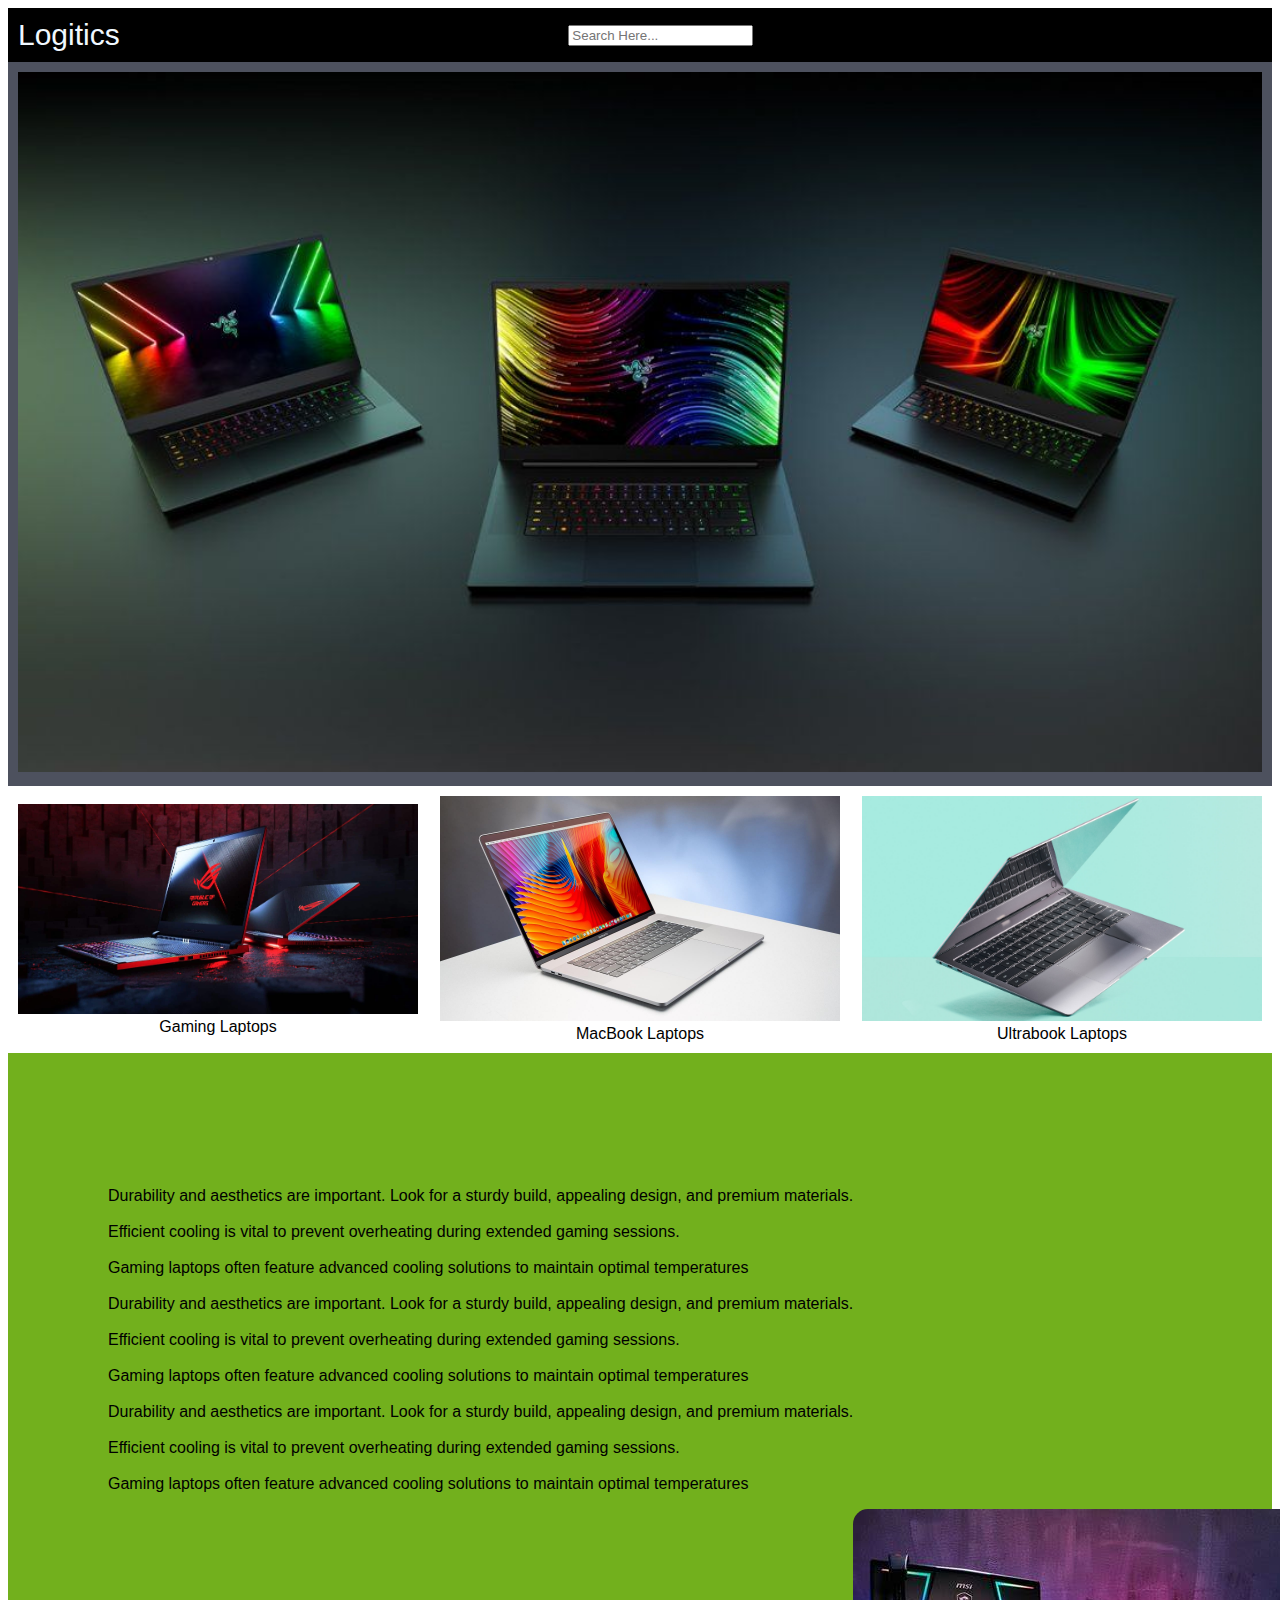
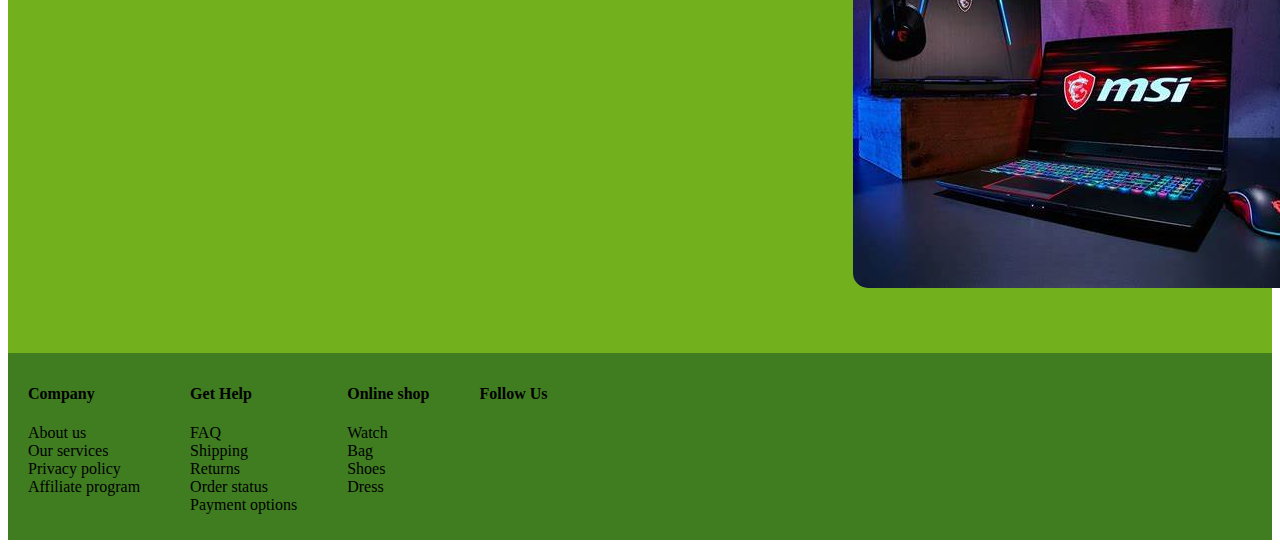
<file: index.html>
<!DOCTYPE html>
<html lang="en">

<head>
    <meta charset="UTF-8">
    <meta http-equiv='X-UA-Compatible' content='IE=edge'>
    <meta name="viewport" content="width=device-width, initial-scale=1.0">
    <link rel="stylesheet" href="https://cdnjs.cloudflare.com/ajax/libs/font-awesome/6.5.1/css/all.min.css"
        integrity="sha512-DTOQO9RWCH3ppGqcWaEA1BIZOC6xxalwEsw9c2QQeAIftl+Vegovlnee1c9QX4TctnWMn13TZye+giMm8e2LwA=="
        crossorigin="anonymous" referrerpolicy="no-referrer" />
    <link rel="stylesheet" href="LandingPage.css">
    <title>Logitics</title>
</head>

<body>
    <nav class="">
        <div class="logo">Logitics</div>
        <input type="checkbox" id="click">



        <div class="textarea">
            <input type="text" class="searchglass" placeholder="Search Here..." required>
            <a href="#"><i class="fa-solid fa-magnifying-glass"></i></a>
        </div>

        <ul>
            <li class="active">
            <li><a href="#"><i class="fa-solid fa-heart"></i></a></li>
            <li><a href="#"><i class="fa-solid fa-headset"></i></a>
            <li><a href="#"><i class="fa-solid fa-location-dot"></i></a>
            <li><a href="#"><i class="fa-solid fa-cart-shopping"></i></a>
        </ul>
    </nav>

    <div class="hero">
        <div class="box">
            <img src="razer blade ces 2022.jpg" alt="loading error">
        </div>
    </div>

    <div class="cards">
        <div class="box1">
            <img src="Gaming Laptop.jpg" alt="loading error">
            <br><a href="page2.html" >Gaming Laptops</a></br>
        </div>

        <div class="box2">
            <img src="Macbook.jpg" alt="loading error">
            <br><a href="page3.html" >MacBook Laptops</a></br>
        </div>

        <div class="box3">
            <img src="Ultrabook Laptop.jpg" alt="loading error">
            <br><a href="page4.html">Ultrabook Laptops</a></br>
        </div>

    </div>


    <div class="section2">
        <div class="content">
            <p><br>Durability and aesthetics are important.
                Look for a sturdy build,
                appealing design, and premium materials. </br>
                <br>Efficient cooling is vital to prevent overheating
                during extended gaming sessions. </br>
                <br>Gaming laptops often feature advanced cooling
                solutions to maintain optimal temperatures </br>
                <br>Durability and aesthetics are important.
                Look for a sturdy build,
                appealing design, and premium materials. </br>
                <br>Efficient cooling is vital to prevent overheating
                during extended gaming sessions. </br>
                <br>Gaming laptops often feature advanced cooling
                solutions to maintain optimal temperatures </br>
                <br>Durability and aesthetics are important.
                Look for a sturdy build,
                appealing design, and premium materials. </br>
                <br>Efficient cooling is vital to prevent overheating
                during extended gaming sessions. </br>
                <br>Gaming laptops often feature advanced cooling
                solutions to maintain optimal temperatures </br>
            </p>
            <div class="image">
                <img src="Gaming1.jpg" alt="loading error">
            </div>
        </div>
    </div>





    <footer>
        <footer class="footer">
            <div class="container">
                <div class="row">
                    <div class="footer1">
                        <h4>Company</h4>
                        <ul>
                            <li><a href="#">About us</a></li>
                            <li><a href="#">Our services</a></li>
                            <li><a href="#">Privacy policy</a></li>
                            <li><a href="#">Affiliate program</a></li>
                        </ul>
                    </div>
                    <div class="footer1">
                        <h4>Get Help</h4>
                        <ul>
                            <li><a href="#">FAQ</a></li>
                            <li><a href="#">Shipping</a></li>
                            <li><a href="#">Returns</a></li>
                            <li><a href="#">Order status</a></li>
                            <li><a href="#">Payment options</a></li>
                        </ul>
                    </div>
                    <div class="footer1">
                        <h4>Online shop</h4>
                        <ul>
                            <li><a href="#">Watch</a></li>
                            <li><a href="#">Bag</a></li>
                            <li><a href="#">Shoes</a></li>
                            <li><a href="#">Dress</a></li>
                        </ul>
                    </div>
                    <div class="footer1">
                        <h4>Follow Us</h4>
                        <div class="icons">
                            <a href="#"><i class="fab fa-facebook-f"></i></a>
                            <a href="#"><i class="fab fa-twitter"></i></a>
                            <a href="#"><i class="fab fa-instagram"></i></a>
                            <a href="#"><i class="fab fa-linkedin-in"></i></a>
                        </div>
                    </div>
                </div>
            </div>
       </footer>
    

    </footer>

</body>

</html>
</file>
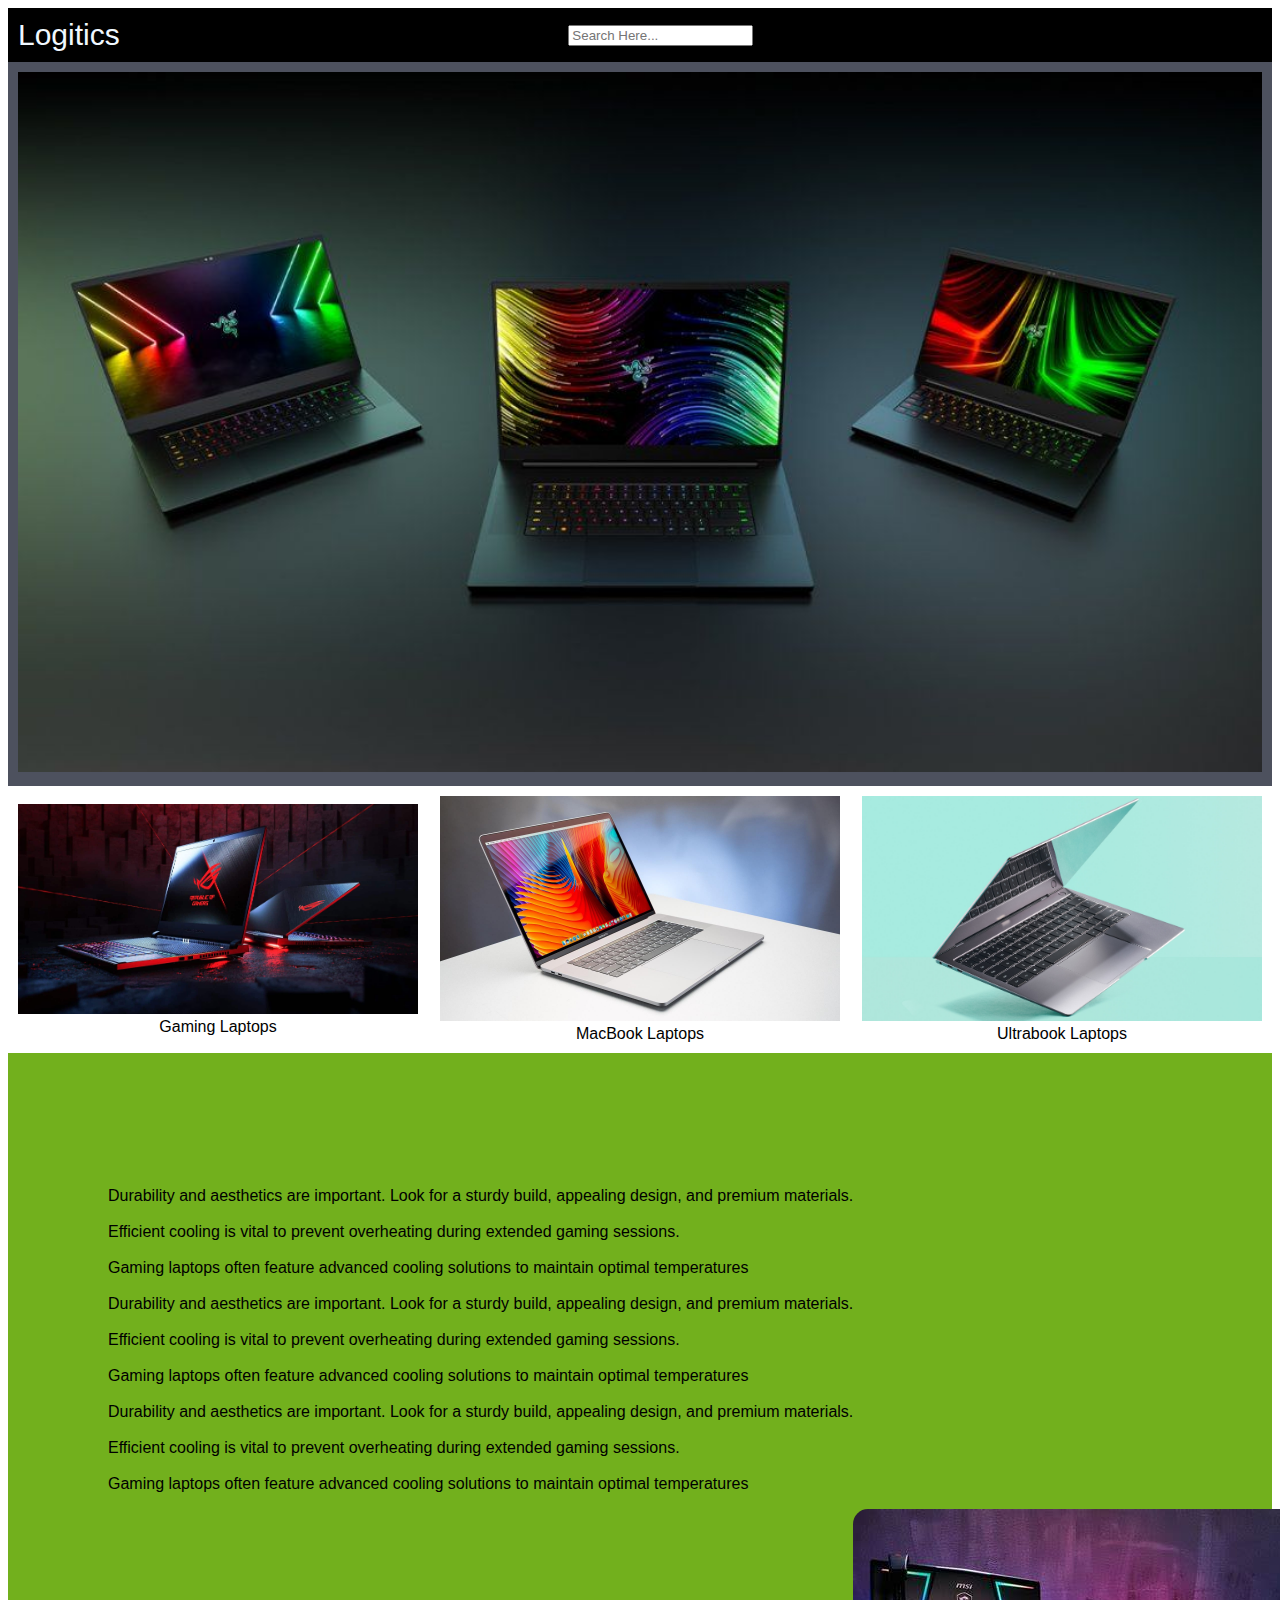
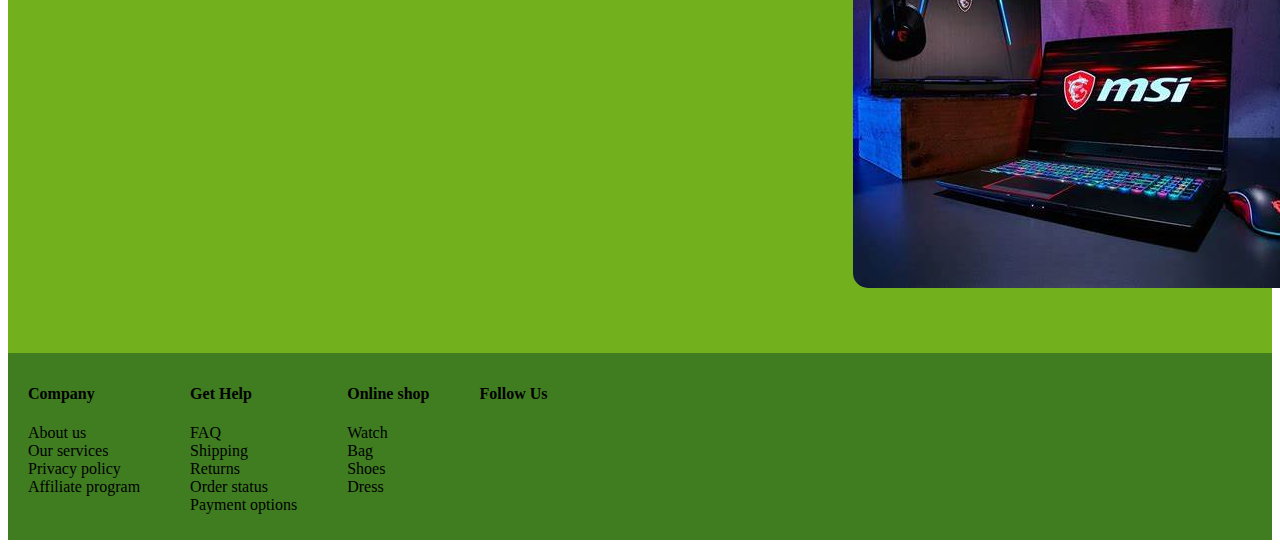
<file: LandingPage.html>
<!DOCTYPE html>
<html lang="en">

<head>
    <meta charset="UTF-8">
    <meta http-equiv='X-UA-Compatible' content='IE=edge'>
    <meta name="viewport" content="width=device-width, initial-scale=1.0">
    <link rel="stylesheet" href="https://cdnjs.cloudflare.com/ajax/libs/font-awesome/6.5.1/css/all.min.css"
        integrity="sha512-DTOQO9RWCH3ppGqcWaEA1BIZOC6xxalwEsw9c2QQeAIftl+Vegovlnee1c9QX4TctnWMn13TZye+giMm8e2LwA=="
        crossorigin="anonymous" referrerpolicy="no-referrer" />
    <link rel="stylesheet" href="LandingPage.css">
    <title>Logitics</title>
</head>

<body>
    <nav class="">
        <div class="logo">Logitics</div>
        <input type="checkbox" id="click">



        <div class="textarea">
            <input type="text" class="searchglass" placeholder="Search Here..." required>
            <a href="#"><i class="fa-solid fa-magnifying-glass"></i></a>
        </div>

        <ul>
            <li class="active">
            <li><a href="#"><i class="fa-solid fa-heart"></i></a></li>
            <li><a href="#"><i class="fa-solid fa-headset"></i></a>
            <li><a href="#"><i class="fa-solid fa-location-dot"></i></a>
            <li><a href="#"><i class="fa-solid fa-cart-shopping"></i></a>
        </ul>
    </nav>

    <div class="hero">
        <div class="box">
            <img src="razer blade ces 2022.jpg" alt="loading error">
        </div>
    </div>

    <div class="cards">
        <div class="box1">
            <img src="Gaming Laptop.jpg" alt="loading error">
            <br><a href="page2.html" target="_blank">Gaming Laptops</a></br>
        </div>

        <div class="box2">
            <img src="Macbook.jpg" alt="loading error">
            <br><a href="page3.html" target="_blank">MacBook Laptops</a></br>
        </div>

        <div class="box3">
            <img src="Ultrabook Laptop.jpg" alt="loading error">
            <br><a href="page4.html" target="_blank">Ultrabook Laptops</a></br>
        </div>

    </div>


    <div class="section2">
        <div class="content">
            <p><br>Durability and aesthetics are important.
                Look for a sturdy build,
                appealing design, and premium materials. </br>
                <br>Efficient cooling is vital to prevent overheating
                during extended gaming sessions. </br>
                <br>Gaming laptops often feature advanced cooling
                solutions to maintain optimal temperatures </br>
                <br>Durability and aesthetics are important.
                Look for a sturdy build,
                appealing design, and premium materials. </br>
                <br>Efficient cooling is vital to prevent overheating
                during extended gaming sessions. </br>
                <br>Gaming laptops often feature advanced cooling
                solutions to maintain optimal temperatures </br>
                <br>Durability and aesthetics are important.
                Look for a sturdy build,
                appealing design, and premium materials. </br>
                <br>Efficient cooling is vital to prevent overheating
                during extended gaming sessions. </br>
                <br>Gaming laptops often feature advanced cooling
                solutions to maintain optimal temperatures </br>
            </p>
            <div class="image">
                <img src="Gaming1.jpg" alt="loading error">
            </div>
        </div>
    </div>





    <footer>
        <footer class="footer">
            <div class="container">
                <div class="row">
                    <div class="footer1">
                        <h4>Company</h4>
                        <ul>
                            <li><a href="#">About us</a></li>
                            <li><a href="#">Our services</a></li>
                            <li><a href="#">Privacy policy</a></li>
                            <li><a href="#">Affiliate program</a></li>
                        </ul>
                    </div>
                    <div class="footer1">
                        <h4>Get Help</h4>
                        <ul>
                            <li><a href="#">FAQ</a></li>
                            <li><a href="#">Shipping</a></li>
                            <li><a href="#">Returns</a></li>
                            <li><a href="#">Order status</a></li>
                            <li><a href="#">Payment options</a></li>
                        </ul>
                    </div>
                    <div class="footer1">
                        <h4>Online shop</h4>
                        <ul>
                            <li><a href="#">Watch</a></li>
                            <li><a href="#">Bag</a></li>
                            <li><a href="#">Shoes</a></li>
                            <li><a href="#">Dress</a></li>
                        </ul>
                    </div>
                    <div class="footer1">
                        <h4>Follow Us</h4>
                        <div class="icons">
                            <a href="#"><i class="fab fa-facebook-f"></i></a>
                            <a href="#"><i class="fab fa-twitter"></i></a>
                            <a href="#"><i class="fab fa-instagram"></i></a>
                            <a href="#"><i class="fab fa-linkedin-in"></i></a>
                        </div>
                    </div>
                </div>
            </div>
       </footer>
    

    </footer>

</body>

</html>
</file>
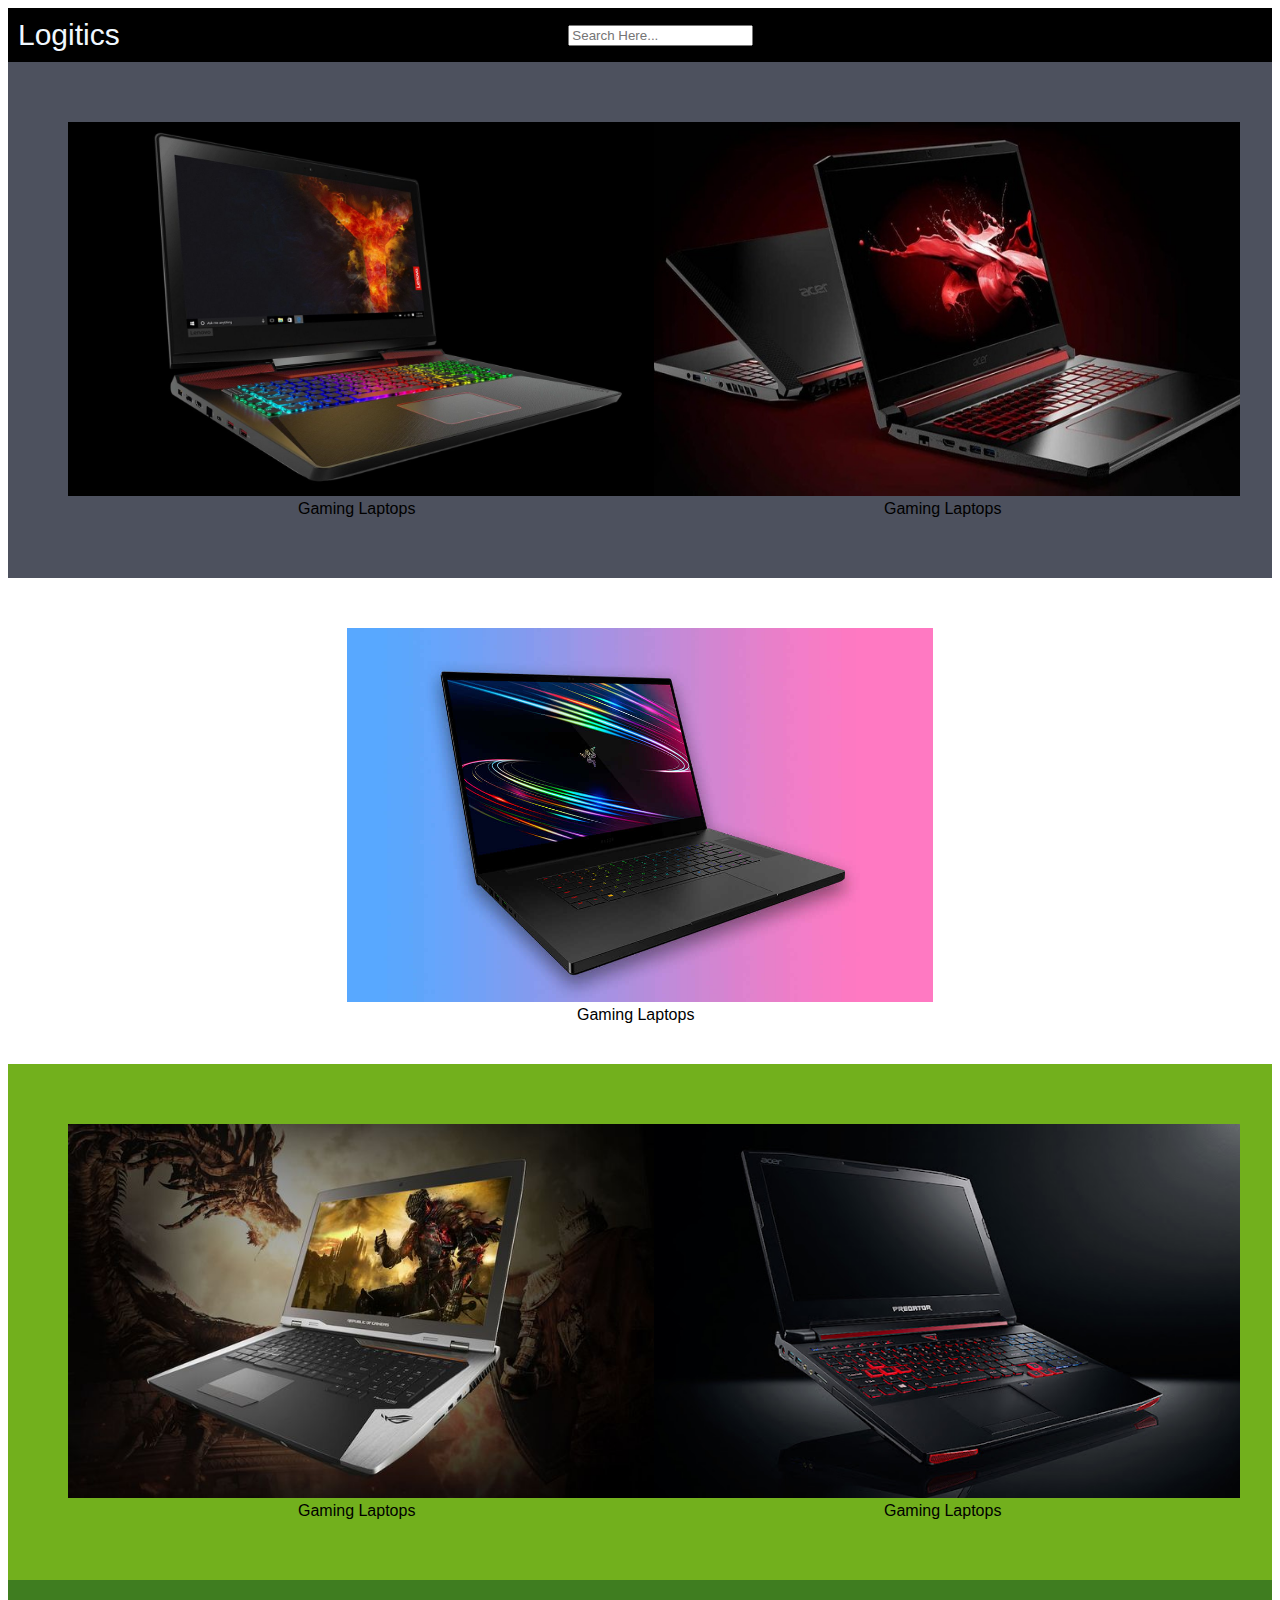
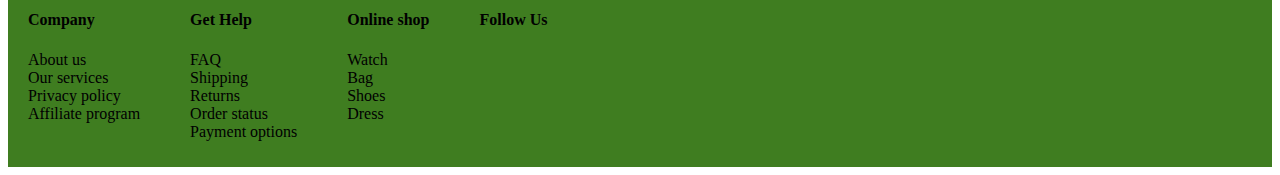
<file: page2.html>
<!DOCTYPE html>
<html lang="en">
<head>
    <meta charset="UTF-8">
    <meta name="viewport" content="width=device-width, initial-scale=1.0">
    <title>Page2</title>
    <link rel="stylesheet" href="https://cdnjs.cloudflare.com/ajax/libs/font-awesome/6.5.1/css/all.min.css"
    integrity="sha512-DTOQO9RWCH3ppGqcWaEA1BIZOC6xxalwEsw9c2QQeAIftl+Vegovlnee1c9QX4TctnWMn13TZye+giMm8e2LwA=="
    crossorigin="anonymous" referrerpolicy="no-referrer" />
    <link rel="stylesheet" href="page2.css">
</head>
<body>
    <nav class="">
        <div class="logo">Logitics</div>
        <input type="checkbox" id="click">
        
        <div class="textarea">
            <input type="text" class="searchglass" placeholder="Search Here..." required>
            <a href="#"><i class="fa-solid fa-magnifying-glass"></i></a>
        </div>

        <ul>
            <li class="active">
            <li><a href="#"><i class="fa-solid fa-heart"></i></a></li>
            <li><a href="#"><i class="fa-solid fa-headset"></i></a>
            <li><a href="#"><i class="fa-solid fa-location-dot"></i></a>
            <li><a href="#"><i class="fa-solid fa-cart-shopping"></i></a>
        </ul>
    </nav>
    <div class="hero">
        <div class="box">
            <img src="Gaming4.jpg" height="374" width="586" alt="Loading ERROR!">
            <br><a href="#">Gaming Laptops</a></br>
        </div>
        <div class="box">
            <img src="Gaming3.jpg" height="374" width="586" alt="Loading ERROR!">
            <br><a href="#">Gaming Laptops</a></br>
        </div>
    </div>

    <div class="hero2">
        <div class="box">
            <img src="Gaming5.jpg" height="374" width="586" alt="Loading ERROR!">
            <br><a href="#">Gaming Laptops</a></br>
        </div>
    </div>

    <div class="hero3">
        <div class="box">
            <img src="Gaming6.jpg" height="374" width="586" alt="Loading ERROR!">
            <br><a href="#">Gaming Laptops</a></br>
            
        </div>
        <div class="box2">
            <img src="Gaming7.jpg" height="374" width="586" rotate alt="Loading ERROR!">
            <br><a href="#">Gaming Laptops</a></br>
        </div>
    </div>





    <footer>
        <footer class="footer">
            <div class="container">
                <div class="row">
                    <div class="footer1">
                        <h4>Company</h4>
                        <ul>
                            <li><a href="#">About us</a></li>
                            <li><a href="#">Our services</a></li>
                            <li><a href="#">Privacy policy</a></li>
                            <li><a href="#">Affiliate program</a></li>
                        </ul>
                    </div>
                    <div class="footer1">
                        <h4>Get Help</h4>
                        <ul>
                            <li><a href="#">FAQ</a></li>
                            <li><a href="#">Shipping</a></li>
                            <li><a href="#">Returns</a></li>
                            <li><a href="#">Order status</a></li>
                            <li><a href="#">Payment options</a></li>
                        </ul>
                    </div>
                    <div class="footer1">
                        <h4>Online shop</h4>
                        <ul>
                            <li><a href="#">Watch</a></li>
                            <li><a href="#">Bag</a></li>
                            <li><a href="#">Shoes</a></li>
                            <li><a href="#">Dress</a></li>
                        </ul>
                    </div>
                    <div class="footer1">
                        <h4>Follow Us</h4>
                        <div class="icons">
                            <a href="#"><i class="fab fa-facebook-f"></i></a>
                            <a href="#"><i class="fab fa-twitter"></i></a>
                            <a href="#"><i class="fab fa-instagram"></i></a>
                            <a href="#"><i class="fab fa-linkedin-in"></i></a>
                        </div>
                    </div>
                </div>
            </div>
       </footer>
    

    </footer>
</body>
</html>
</file>
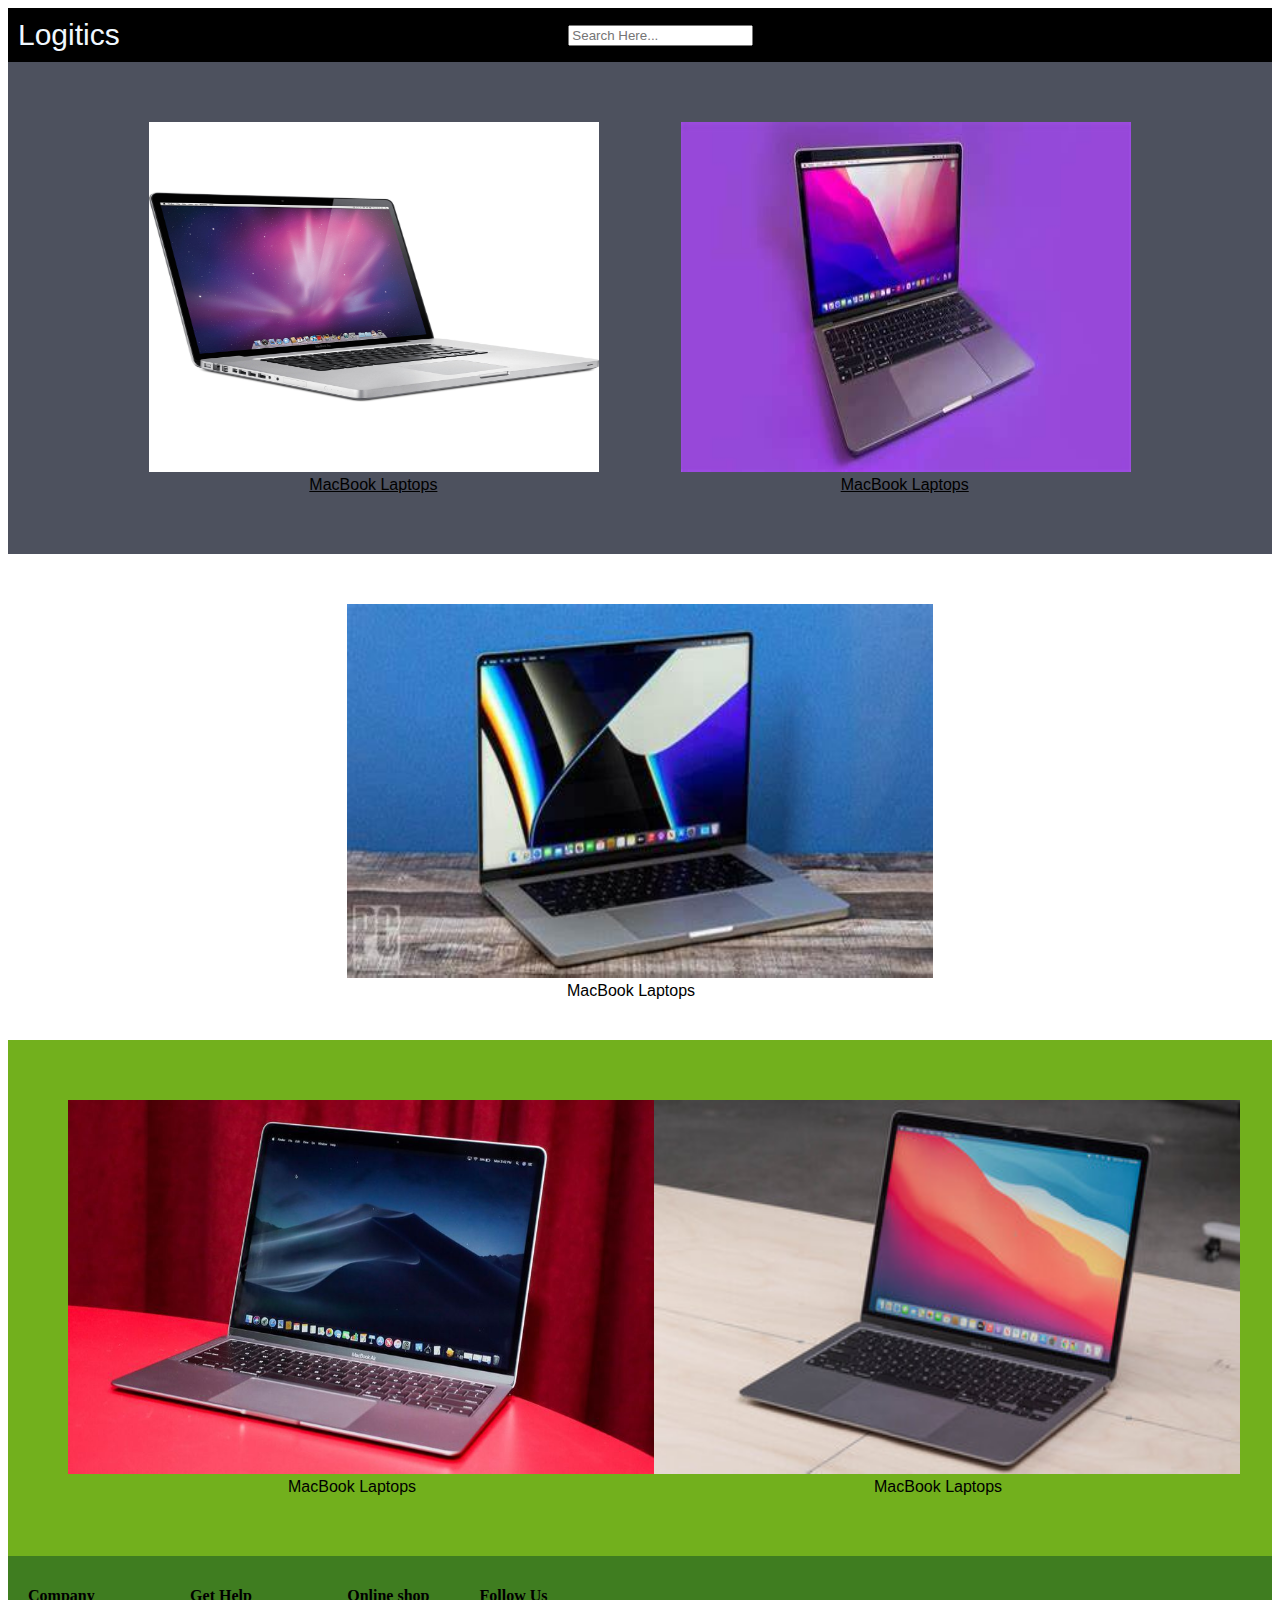
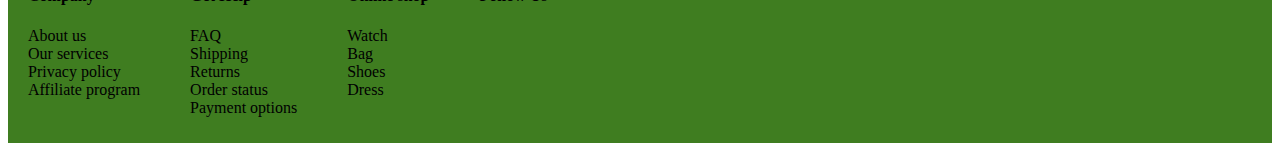
<file: page3.html>
<!DOCTYPE html>
<html lang="en">
<head>
    <meta charset="UTF-8">
    <meta name="viewport" content="width=device-width, initial-scale=1.0">
    <title>Page3</title>
    <link rel="stylesheet" href="https://cdnjs.cloudflare.com/ajax/libs/font-awesome/6.5.1/css/all.min.css"
    integrity="sha512-DTOQO9RWCH3ppGqcWaEA1BIZOC6xxalwEsw9c2QQeAIftl+Vegovlnee1c9QX4TctnWMn13TZye+giMm8e2LwA=="
    crossorigin="anonymous" referrerpolicy="no-referrer" />
    <link rel="stylesheet" href="page3.css">
</head>
<body>
    <nav class="">
        <div class="logo">Logitics</div>
        <input type="checkbox" id="click">
        
        <div class="textarea">
            <input type="text" class="searchglass" placeholder="Search Here..." required>
            <a href="#"><i class="fa-solid fa-magnifying-glass"></i></a>
        </div>

        <ul>
            <li class="active">
            <li><a href="#"><i class="fa-solid fa-heart"></i></a></li>
            <li><a href="#"><i class="fa-solid fa-headset"></i></a>
            <li><a href="#"><i class="fa-solid fa-location-dot"></i></a>
            <li><a href="#"><i class="fa-solid fa-cart-shopping"></i></a>
        </ul>
    </nav>
    <div class="hero">
        <div class="box">
            <img src="apple1.jpg" height="350" width="450" alt="Loading ERROR!">
            <br><a href="#">MacBook Laptops</a></br>
        </div>
        <div class="box">
            <img src="apple2.jpg" height="350" width="450" alt="Loading ERROR!">
            <br><a href="#">MacBook Laptops</a></br>
        </div>
    </div>

    <div class="hero2">
        <div class="box">
            <img src="apple3.jpg" height="374" width="586" alt="Loading ERROR!">
            <br><a href="#">MacBook Laptops</a></br>
        </div>
    </div>

    <div class="hero3">
        <div class="box">
            <img src="apple4.jpg" height="374" width="586" alt="Loading ERROR!">
            <br><a href="#">MacBook Laptops</a></br>
            
        </div>
        <div class="box2">
            <img src="apple 5.jpg" height="374" width="586" rotate alt="Loading ERROR!">
            <br><a href="#">MacBook Laptops</a></br>
        </div>
    </div>




    
    <footer>
        <footer class="footer">
            <div class="container">
                <div class="row">
                    <div class="footer1">
                        <h4>Company</h4>
                        <ul>
                            <li><a href="#">About us</a></li>
                            <li><a href="#">Our services</a></li>
                            <li><a href="#">Privacy policy</a></li>
                            <li><a href="#">Affiliate program</a></li>
                        </ul>
                    </div>
                    <div class="footer1">
                        <h4>Get Help</h4>
                        <ul>
                            <li><a href="#">FAQ</a></li>
                            <li><a href="#">Shipping</a></li>
                            <li><a href="#">Returns</a></li>
                            <li><a href="#">Order status</a></li>
                            <li><a href="#">Payment options</a></li>
                        </ul>
                    </div>
                    <div class="footer1">
                        <h4>Online shop</h4>
                        <ul>
                            <li><a href="#">Watch</a></li>
                            <li><a href="#">Bag</a></li>
                            <li><a href="#">Shoes</a></li>
                            <li><a href="#">Dress</a></li>
                        </ul>
                    </div>
                    <div class="footer1">
                        <h4>Follow Us</h4>
                        <div class="icons">
                            <a href="#"><i class="fab fa-facebook-f"></i></a>
                            <a href="#"><i class="fab fa-twitter"></i></a>
                            <a href="#"><i class="fab fa-instagram"></i></a>
                            <a href="#"><i class="fab fa-linkedin-in"></i></a>
                        </div>
                    </div>
                </div>
            </div>
       </footer>
    

    </footer>
</body>
</html>
</file>
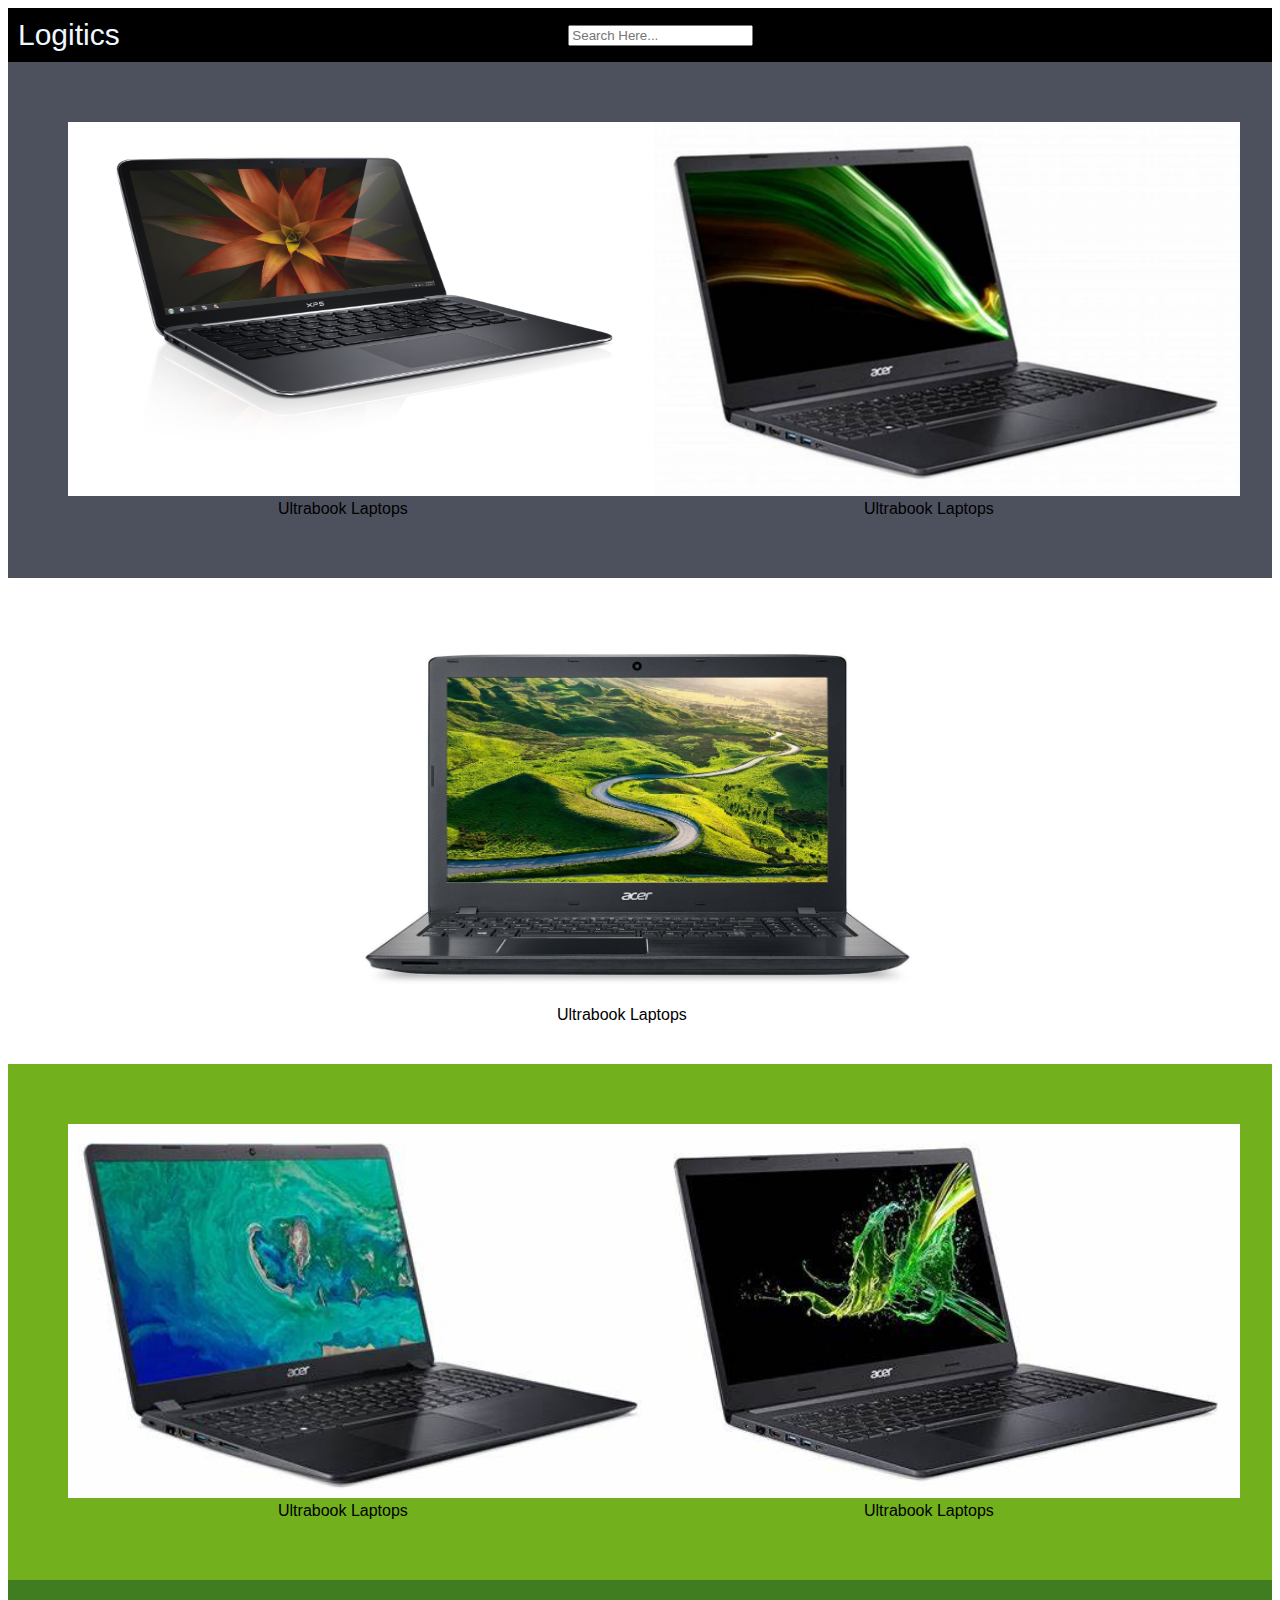
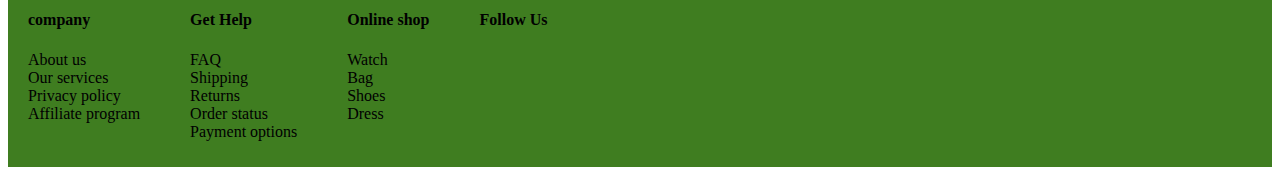
<file: page4.html>
<!DOCTYPE html>
<html lang="en">
<head>
    <meta charset="UTF-8">
    <meta name="viewport" content="width=device-width, initial-scale=1.0">
    <title>Page2</title>
    <link rel="stylesheet" href="https://cdnjs.cloudflare.com/ajax/libs/font-awesome/6.5.1/css/all.min.css"
    integrity="sha512-DTOQO9RWCH3ppGqcWaEA1BIZOC6xxalwEsw9c2QQeAIftl+Vegovlnee1c9QX4TctnWMn13TZye+giMm8e2LwA=="
    crossorigin="anonymous" referrerpolicy="no-referrer" />
    <link rel="stylesheet" href="page4.css">
</head>
<body>
    <nav class="">
        <div class="logo">Logitics</div>
        <input type="checkbox" id="click">
        
        <div class="textarea">
            <input type="text" class="searchglass" placeholder="Search Here..." required>
            <a href="#"><i class="fa-solid fa-magnifying-glass"></i></a>
        </div>

        <ul>
            <li class="active">
            <li><a href="#"><i class="fa-solid fa-heart"></i></a></li>
            <li><a href="#"><i class="fa-solid fa-headset"></i></a>
            <li><a href="#"><i class="fa-solid fa-location-dot"></i></a>
            <li><a href="#"><i class="fa-solid fa-cart-shopping"></i></a>
        </ul>
    </nav>
    <div class="hero">
        <div class="box">
            <img src="ultra1.jpg" height="374" width="586" alt="Loading ERROR!">
            <br><a href="#">Ultrabook Laptops</a></br>
        </div>
        <div class="box">
            <img src="ultra4.jpg" height="374" width="586" alt="Loading ERROR!">
            <br><a href="#">Ultrabook Laptops</a></br>
        </div>
    </div>

    <div class="hero2">
        <div class="box">
            <img src="ultra2.jpg" height="374" width="586" alt="Loading ERROR!">
            <br><a href="#">Ultrabook Laptops</a></br>
        </div>
    </div>

    <div class="hero3">
        <div class="box">
            <img src="ultra5.jpg" height="374" width="586" alt="Loading ERROR!">
            <br><a href="#">Ultrabook Laptops</a></br>
            
        </div>
        <div class="box2">
            <img src="ultra3.jpg" height="374" width="586" rotate alt="Loading ERROR!">
            <br><a href="#">Ultrabook Laptops</a></br>
        </div>
    </div>





    <footer>
        <footer class="footer">
            <div class="container">
                <div class="row">
                    <div class="footer1">
                        <h4>company</h4>
                        <ul>
                            <li><a href="#">About us</a></li>
                            <li><a href="#">Our services</a></li>
                            <li><a href="#">Privacy policy</a></li>
                            <li><a href="#">Affiliate program</a></li>
                        </ul>
                    </div>
                    <div class="footer1">
                        <h4>Get Help</h4>
                        <ul>
                            <li><a href="#">FAQ</a></li>
                            <li><a href="#">Shipping</a></li>
                            <li><a href="#">Returns</a></li>
                            <li><a href="#">Order status</a></li>
                            <li><a href="#">Payment options</a></li>
                        </ul>
                    </div>
                    <div class="footer1">
                        <h4>Online shop</h4>
                        <ul>
                            <li><a href="#">Watch</a></li>
                            <li><a href="#">Bag</a></li>
                            <li><a href="#">Shoes</a></li>
                            <li><a href="#">Dress</a></li>
                        </ul>
                    </div>
                    <div class="footer1">
                        <h4>Follow Us</h4>
                        <div class="icons">
                            <a href="#"><i class="fab fa-facebook-f"></i></a>
                            <a href="#"><i class="fab fa-twitter"></i></a>
                            <a href="#"><i class="fab fa-instagram"></i></a>
                            <a href="#"><i class="fab fa-linkedin-in"></i></a>
                        </div>
                    </div>
                </div>
            </div>
       </footer>
    

    </footer>
</body>
</html>
</file>
<file: LandingPage.css>
nav {
    background: black;
    display: flex;
    justify-content: space-between;
    align-items: center;
    font-family: Arial, Helvetica, sans-serif;

}

nav .logo {
    margin: 10px;
    font-size: 30px;
    color: aliceblue;

}

nav .fa-magnifying-glass {
    color: green;
    z-index: 1;
}

.searchglass {
    z-index: -1;
}

nav ul {
    display: flex;
    list-style: none;
   
}


nav ul li a {
    color: white;
    text-decoration: none;
    font-size: 15px;
    letter-spacing: 1px;
    padding: 10px;
    transition: all 0.3s ease;
    position: relative;
}

nav a:hover {
    color: green;
    background-color: white;
}

#click {
    display: none;
}

@media (max-width:750px) {
     nav .menu-btn i {
        display: block;
    }

    nav ul {
        position: fixed;
        top: 60px;
        right: 100%;
        background-color: black;


        display: inline-block;
        text-align: center;
        transition: all 0.3s ease;

    }

    #click:checked~ul {
        right: 0;
    }
}

.hero {
    padding: 10px;
    background-color: rgb(77, 81, 94);
}

.hero img {
    width: 100%;

}

.cards {
    display: flex;
    flex-wrap: wrap;
    align-items: center;
    justify-content: space-between;
    text-align: center;
    padding: 10px;
    font-family: 'Segoe UI', Tahoma, Geneva, Verdana, sans-serif;

}
.cards img {
    width: 400px;
}
.cards a{
    text-decoration: none;
    color: black;
}

.section2 {
    height: 700px;
    display: flex;
    background-color: rgb(114, 176, 29);
    padding: 100px;
}
.content {
    font-family: 'Trebuchet MS', 'Lucida Sans Unicode', 'Lucida Grande', 'Lucida Sans', Arial, sans-serif;
}
.section2 img {
    margin-left: 100%;
    border-radius: 15px;
}

ul{
    list-style: none;
    padding: 0;
}
.container{
    padding-left: 10px;
}
.footer {
    background-color: #3F7D20;
    
}
.row{
    display: flex;
    padding: 10px;
    gap: 50px;
    
    
}
.row a{
    color: black;
    text-decoration: none;
}
</file>
<file: page2.css>
nav {
    background: black;
    display: flex;
    justify-content: space-between;
    align-items: center;
    font-family: Arial, Helvetica, sans-serif;

}

nav .logo {
    margin: 10px;
    font-size: 30px;
    color: aliceblue;

}

nav .fa-magnifying-glass {
    color: green;
    z-index: 1;
}

.searchglass {
    z-index: -1;
}

nav ul {
    display: flex;
    list-style: none;
   
}


nav ul li a {
    color: white;
    text-decoration: none;
    font-size: 15px;
    letter-spacing: 1px;
    padding: 10px;
    transition: all 0.3s ease;
    position: relative;
}

nav a:hover {
    color: green;
    background-color: white;
}

#click {
    display: none;
}

@media (max-width:750px) {
    nav .menu-btn i {
        display: block;
    }

    nav ul {
        position: fixed;
        top: 60px;
        right: 100%;
        background-color: black;


        display: inline-block;
        text-align: center;
        transition: all 0.3s ease;

    }

    #click:checked~ul {
        right: 0;
    }
}
.hero a, .hero2 a, .hero3 a{
    color: black;
    padding-left: 230px;
    font-family: Verdana, Geneva, Tahoma, sans-serif;
    text-decoration: none;
}
.hero{
    display: flex;
    padding: 60px;
    background-color: rgb(77, 81, 94);
    align-items: center;
    justify-content: space-evenly;
}
.hero2{
    display: flex;
    padding: 10px;
    padding-top: 50px;
    align-items: center;
    justify-content: space-evenly;
}
.hero3{
    background-color:  rgb(114, 176, 29);
    margin-top: 30px;
    display: flex;
    padding: 60px;
    
    align-items: center;
    justify-content: space-evenly;
}
ul{
    list-style: none;
    padding: 0;
}
.container{
    padding-left: 10px;
}
.footer {
    background-color: #3F7D20;
    
}
.row{
    display: flex;
    padding: 10px;
    gap: 50px;
    flex-wrap: wrap;
}
.row a{
    color: black;
    text-decoration: none;
}
</file>
<file: page3.css>
nav {
    background: black;
    display: flex;
    justify-content: space-between;
    align-items: center;
    font-family: Arial, Helvetica, sans-serif;

}

nav .logo {
    margin: 10px;
    font-size: 30px;
    color: aliceblue;

}

nav .fa-magnifying-glass {
    color: green;
    z-index: 1;
}

.searchglass {
    z-index: -1;
}

nav ul {
    display: flex;
    list-style: none;
   
}


nav ul li a {
    color: white;
    text-decoration: none;
    font-size: 15px;
    letter-spacing: 1px;
    padding: 10px;
    transition: all 0.3s ease;
    position: relative;
}

nav a:hover {
    color: green;
    background-color: white;
}

#click {
    display: none;
}

@media (max-width:750px) {
    nav .menu-btn i {
        display: block;
    }

    nav ul {
        position: fixed;
        top: 60px;
        right: 100%;
        background-color: black;


        display: inline-block;
        text-align: center;
        transition: all 0.3s ease;

    }

    #click:checked~ul {
        right: 0;
    }
}
.hero a{
    color: black;
    padding-left: 160px;
    font-family: Verdana, Geneva, Tahoma, sans-serif;
}
.hero2 a, .hero3 a{
    color: black;
    padding-left: 220px;
    font-family: Verdana, Geneva, Tahoma, sans-serif;
    text-decoration: none;
}
.hero{
    display: flex;
    padding: 60px;
    background-color: rgb(77, 81, 94);
    align-items: center;
    justify-content: space-evenly;
}
.hero2{
    display: flex;
    padding: 10px;
    padding-top: 50px;
    align-items: center;
    justify-content: space-evenly;
}
.hero3{

    margin-top: 30px;
    display: flex;
    padding: 60px;
    background-color:  rgb(114, 176, 29);
    align-items: center;
    justify-content: space-evenly;
}
ul{
    list-style: none;
    padding: 0;
}
.container{
    padding-left: 10px;
}
.footer {
    background-color: #3F7D20;
    
}
.row{
    display: flex;
    padding: 10px;
    gap: 50px;
    flex-wrap: wrap;
    
}
.row a{
    color: black;
    text-decoration: none;
}
</file>
<file: page4.css>
nav {
    background: black;
    display: flex;
    justify-content: space-between;
    align-items: center;
    font-family: Arial, Helvetica, sans-serif;

}

nav .logo {
    margin: 10px;
    font-size: 30px;
    color: aliceblue;

}

nav .fa-magnifying-glass {
    color: green;
    z-index: 1;
}

.searchglass {
    z-index: -1;
}

nav ul {
    display: flex;
    list-style: none;
   
}


nav ul li a {
    color: white;
    text-decoration: none;
    font-size: 15px;
    letter-spacing: 1px;
    padding: 10px;
    transition: all 0.3s ease;
    position: relative;
}

nav a:hover {
    color: green;
    background-color: white;
}

#click {
    display: none;
}

@media (max-width:750px) {
    nav .menu-btn i {
        display: block;
    }

    nav ul {
        position: fixed;
        top: 60px;
        right: 100%;
        background-color: black;


        display: inline-block;
        text-align: center;
        transition: all 0.3s ease;

    }

    #click:checked~ul {
        right: 0;
    }
}
.hero a, .hero2 a, .hero3 a{
    color: black;
    padding-left: 210px;
    font-family: Verdana, Geneva, Tahoma, sans-serif;
    text-decoration: none;

}
.hero{
    display: flex;
    padding: 60px;
    background-color: rgb(77, 81, 94);
    align-items: center;
    justify-content: space-evenly;
}
.hero2{
    display: flex;
    padding: 10px;
    padding-top: 50px;
    align-items: center;
    justify-content: space-evenly;
}
.hero3{

    margin-top: 30px;
    display: flex;
    padding: 60px;
    background-color:  rgb(114, 176, 29);
    align-items: center;
    justify-content: space-evenly;
}
ul{
    list-style: none;
    padding: 0;
}
.container{
    padding-left: 10px;
}
.footer {
    background-color: #3F7D20;
    
}
.row{
    display: flex;
    padding: 10px;
    gap: 50px;
    flex-wrap: wrap;
    
}
.row a{
    color: black;
    text-decoration: none;
}
</file>
